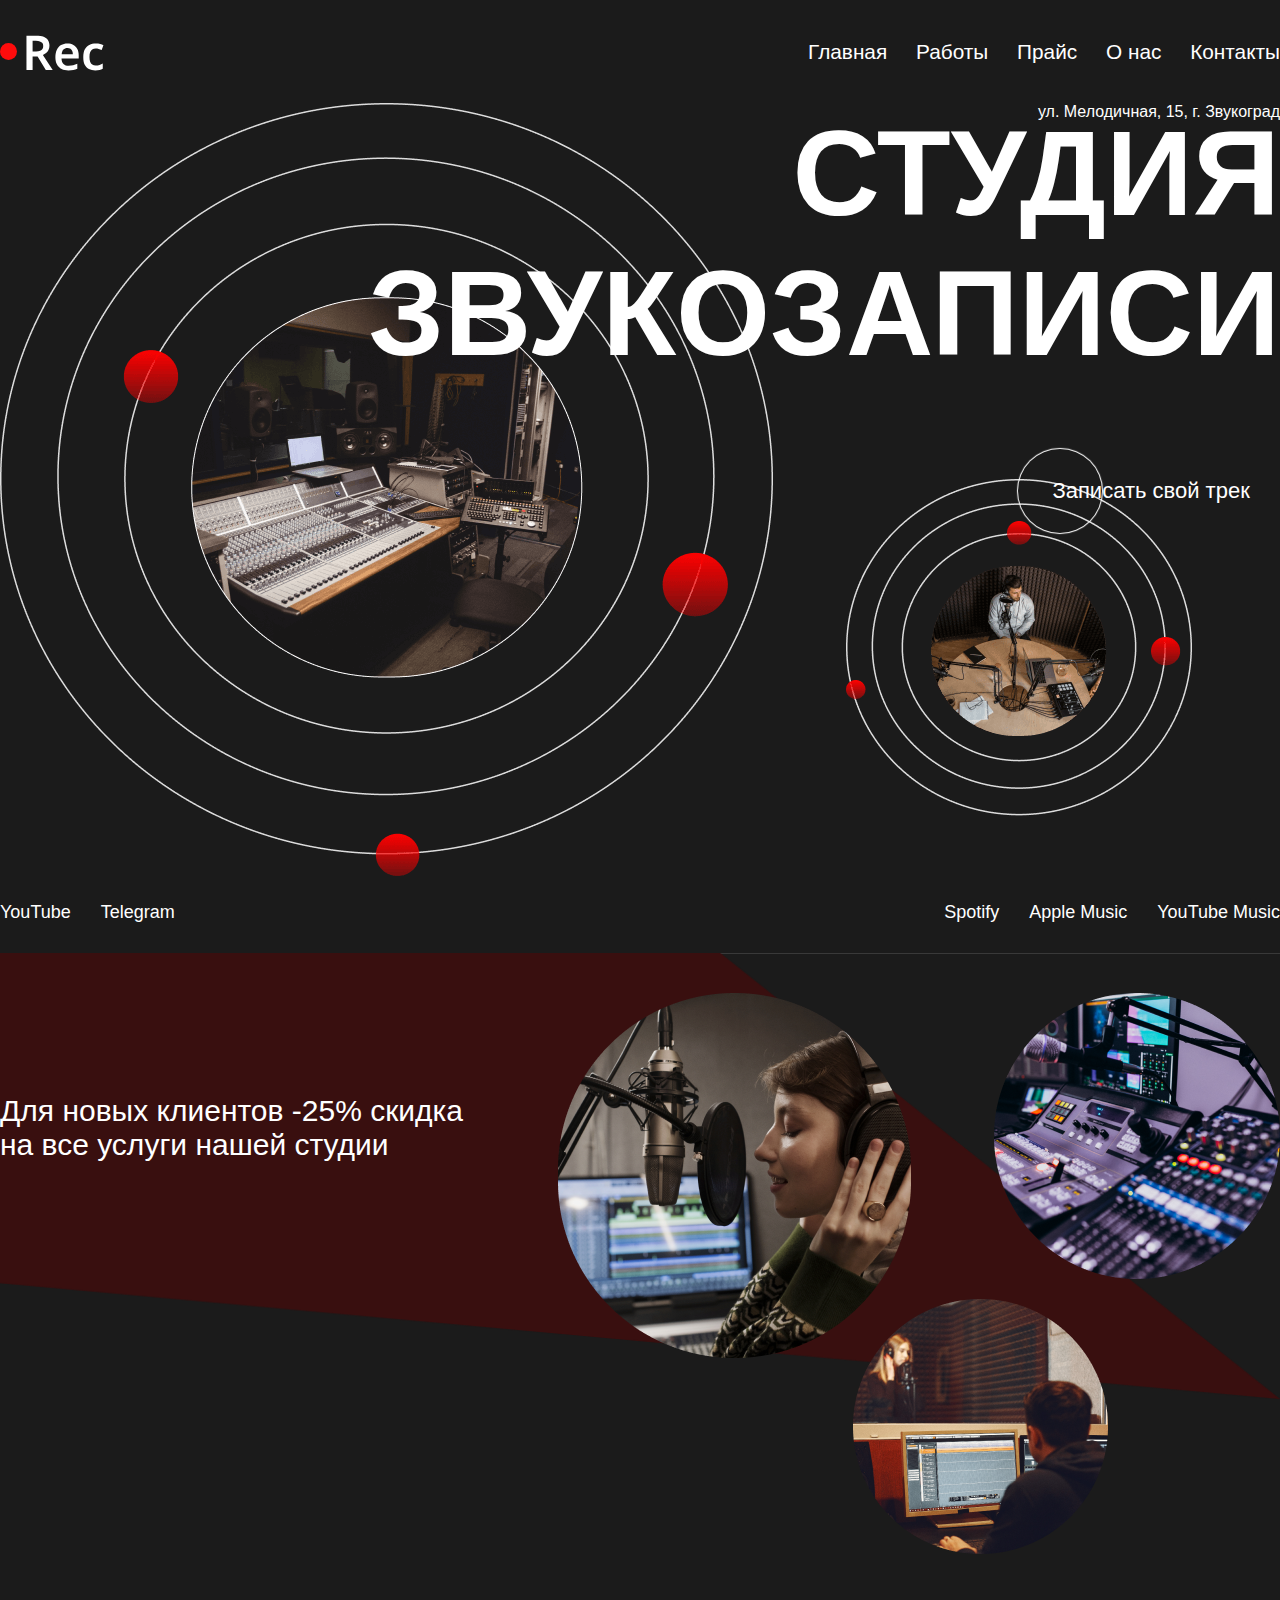
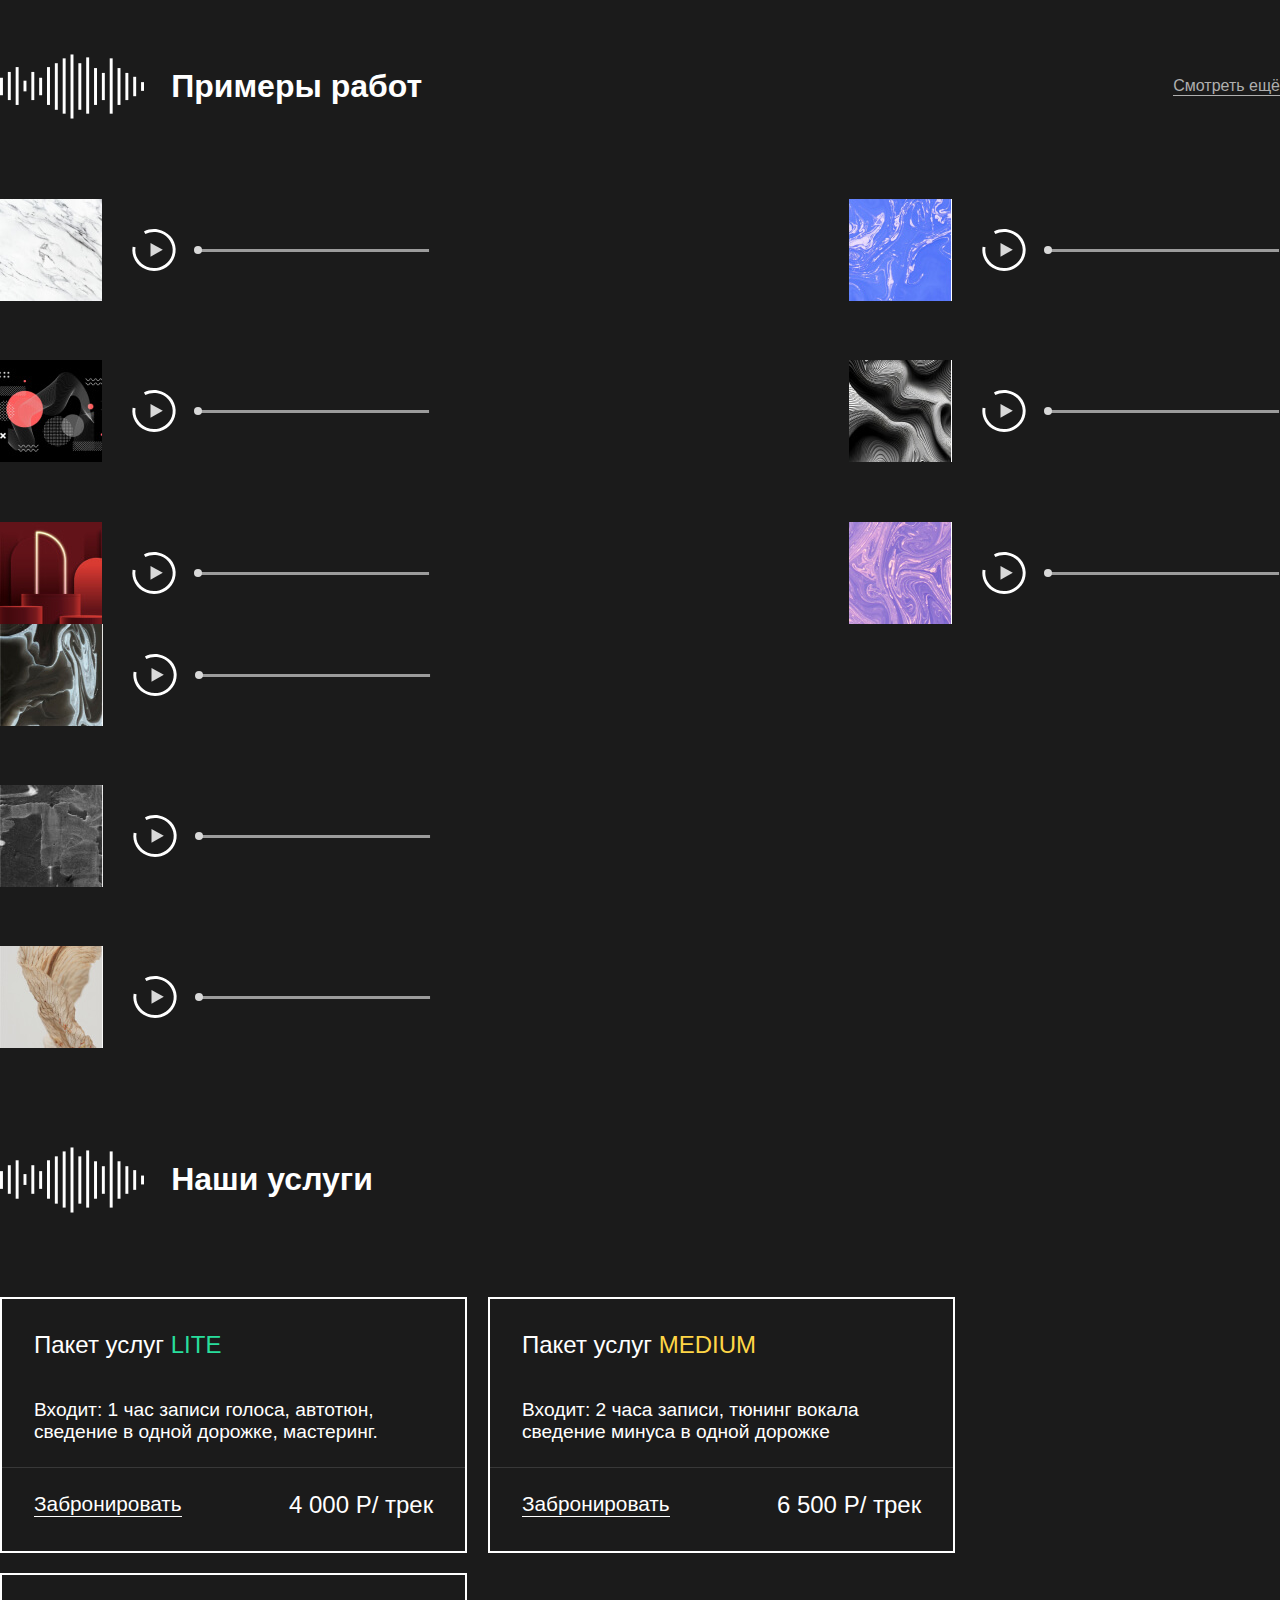
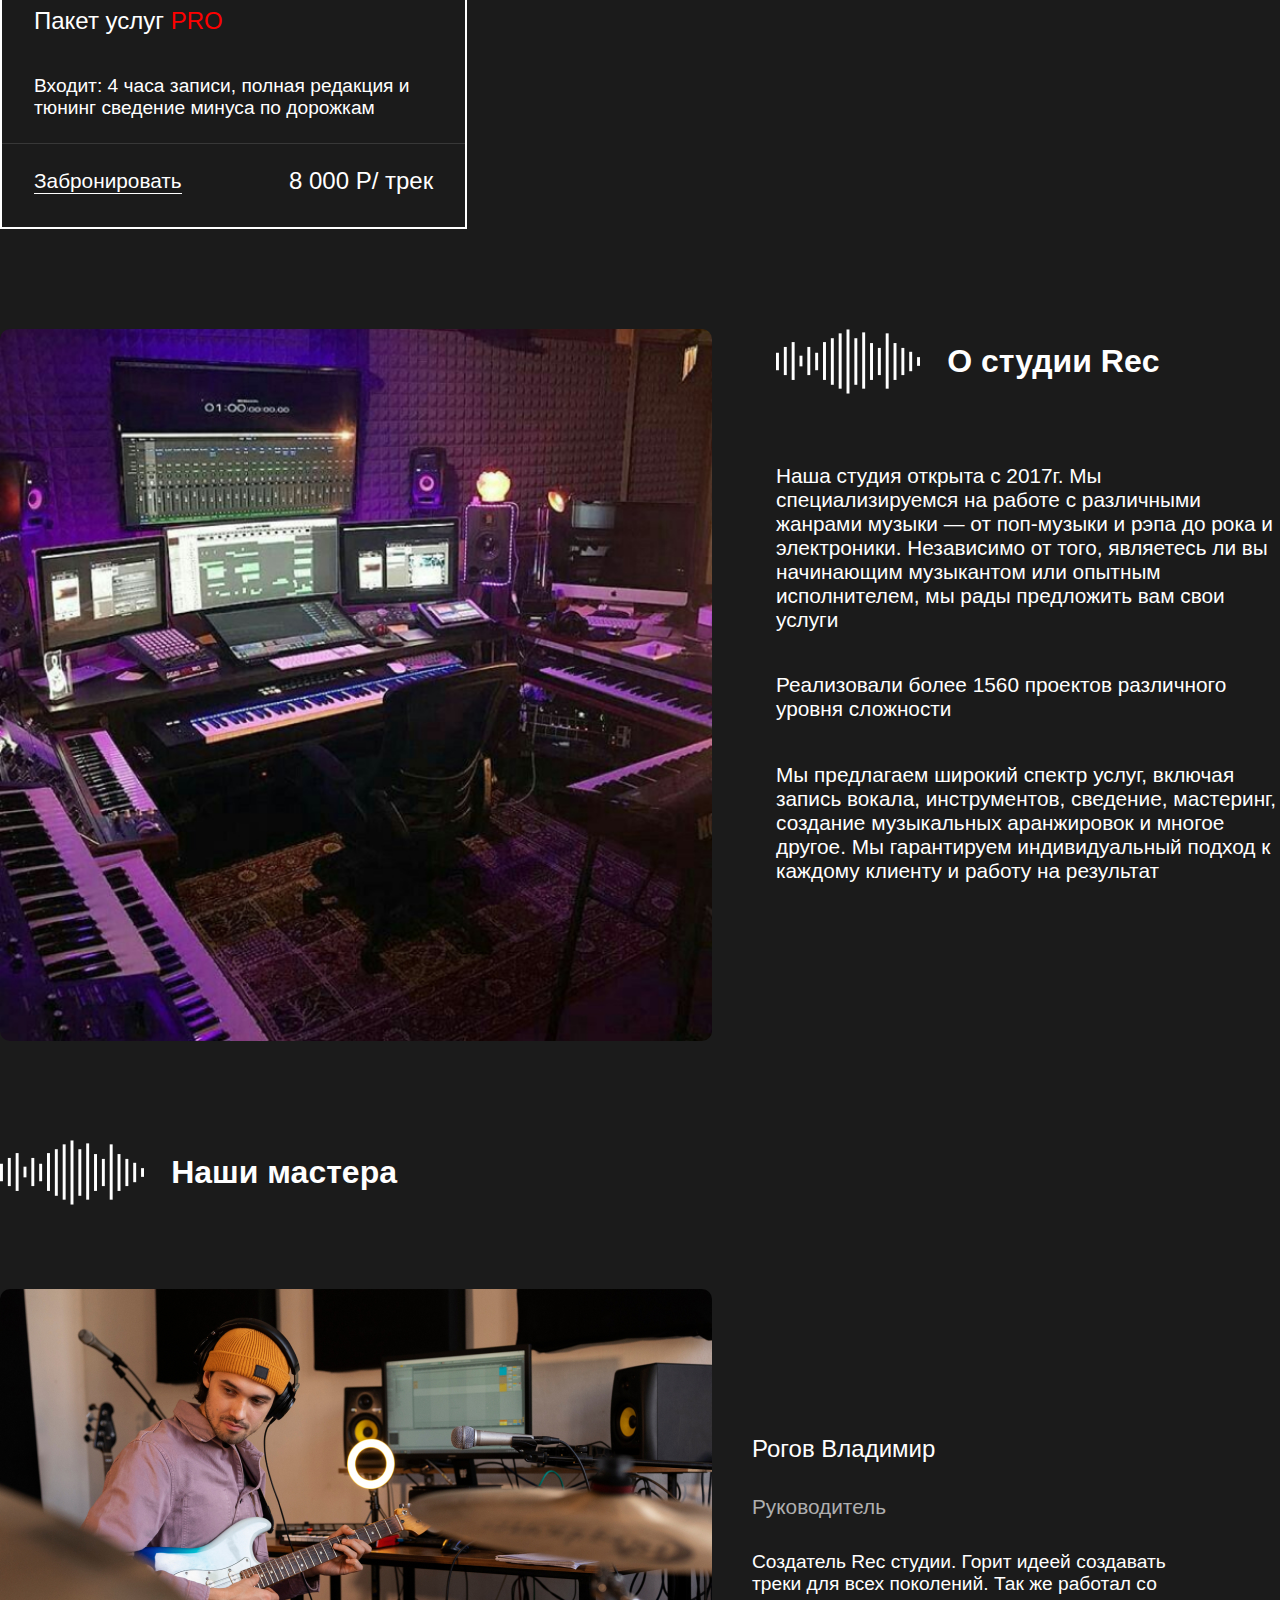
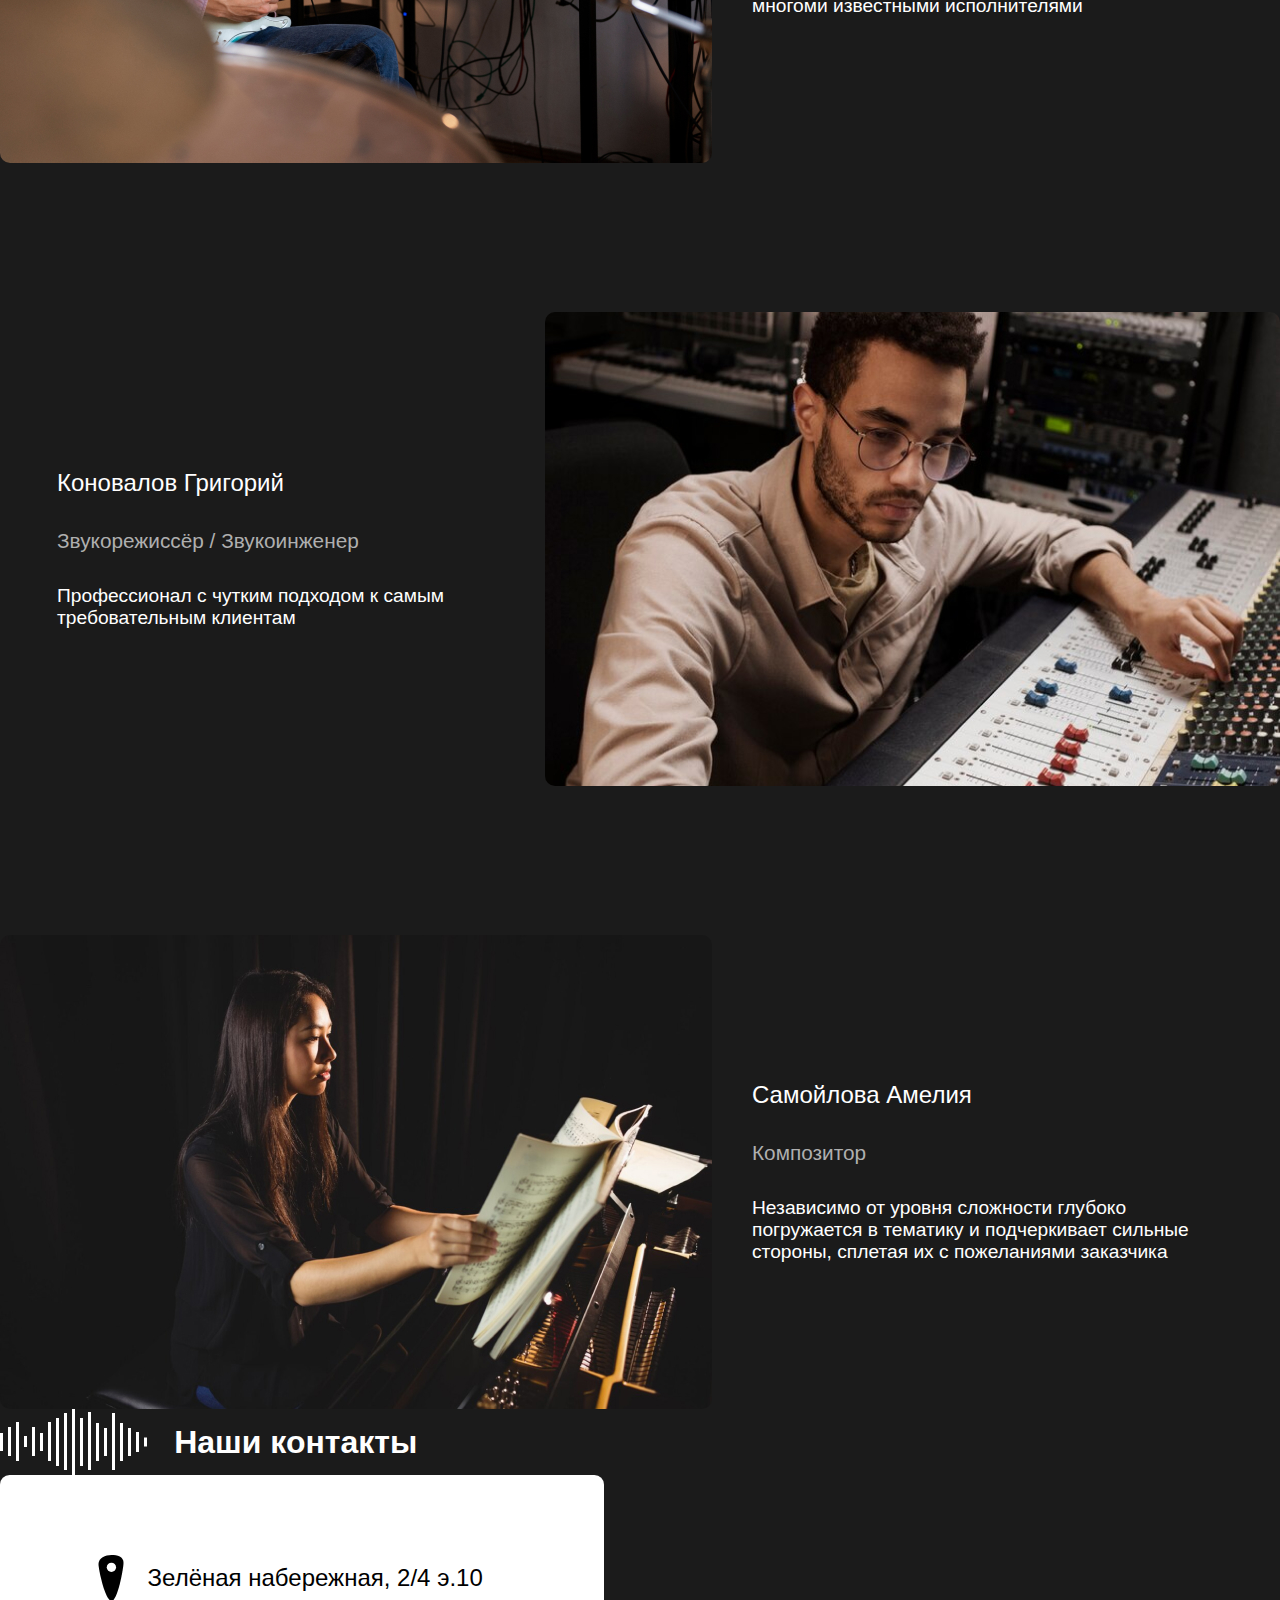
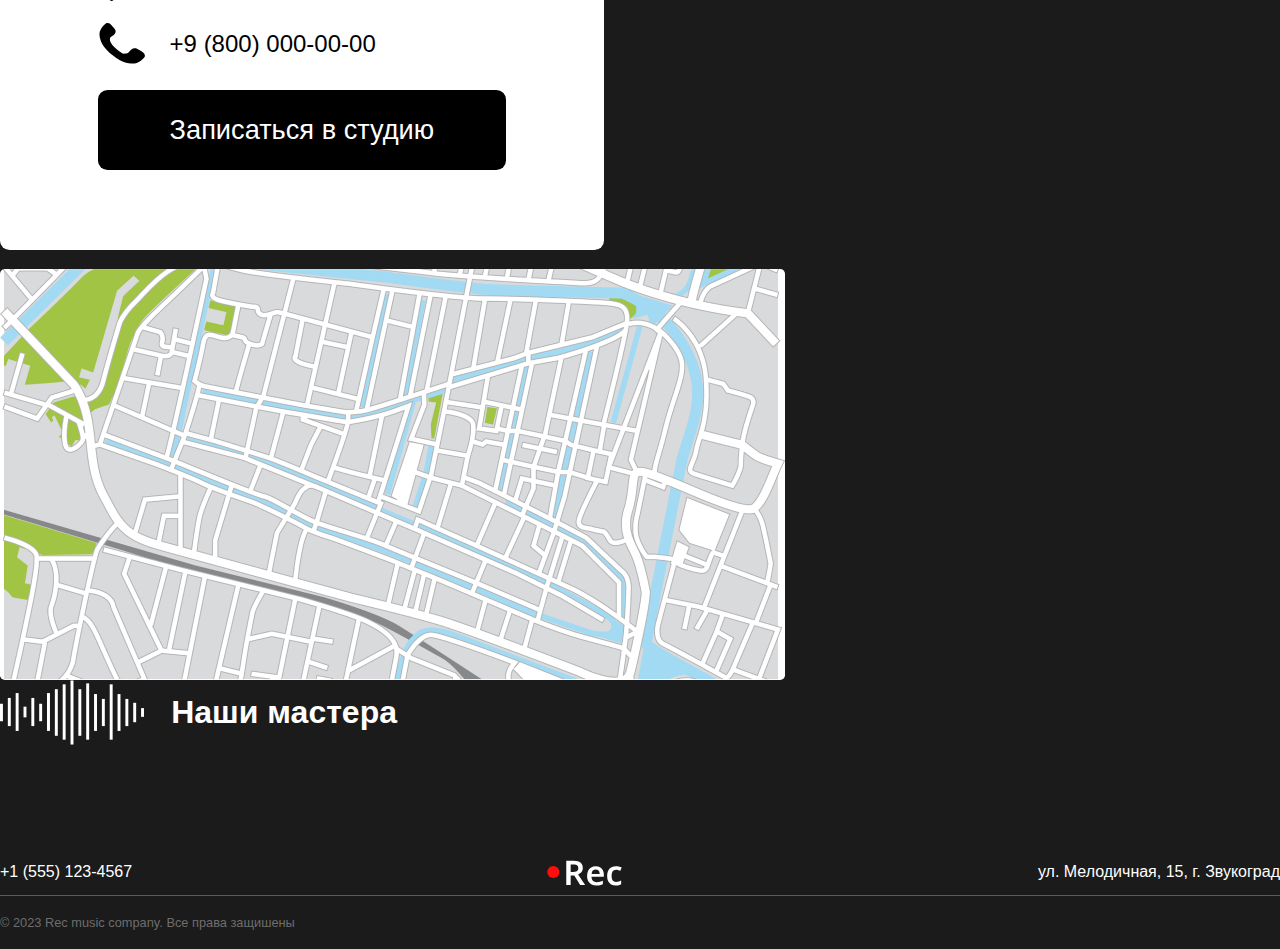
<file: index.html>
<!DOCTYPE html>
<html lang="en">

<head>
    <meta charset="UTF-8">
    <meta name="viewport" content="width=device-width, initial-scale=1.0">
    <link rel="stylesheet" href="./css/main.css">
    <title>Rec</title>
</head>

<body>
    <div class="container">
        <header class="header">
            <nav class="navigation">
                <div class="navigation-logo">
                    <a href="#"><img class="navigation-logo__img" src="./images/Logo-rec.svg"
                            alt="Logo recording studio Rec" title="Recording studio Rec"></a>
                </div>
                <div class="navigation-list">
                    <a class="navigation-list__link" href="" title="Главная">Главная</a>
                    <a class="navigation-list__link" href="" title="Работы">Работы</a>
                    <a class="navigation-list__link" href="" title="Прайс">Прайс</a>
                    <a class="navigation-list__link" href="" title="О нас">О нас</a>
                    <a class="navigation-list__link" href="" title="Контакты">Контакты</a>
                </div>
            </nav>
            <div class="info">
                <div class="info-text">
                    <p class="info-text__subtitle">ул. Мелодичная, 15, г. Звукоград</p>
                    <h1 class="info-text__title">студия звукозаписи</h1>
                    <link href="https://fonts.googleapis.com/css2?family=Nunito:wght@300;400;600;700&display=swap"
                        rel="stylesheet">

                    <button href="javascript:;" class="btn">
                        <span class="btn__circle"></span>
                        <span class="btn__white-arrow">
                            <svg width="100" height="20" viewBox="0 0 81 16" fill="none"
                                xmlns="http://www.w3.org/2000/svg">
                                <path
                                    d="M80.7071 8.70711C81.0976 8.31658 81.0976 7.68342 80.7071 7.29289L74.3431 0.928932C73.9526 0.538408 73.3195 0.538408 72.9289 0.928932C72.5384 1.31946 72.5384 1.95262 72.9289 2.34315L78.5858 8L72.9289 13.6569C72.5384 14.0474 72.5384 14.6805 72.9289 15.0711C73.3195 15.4616 73.9526 15.4616 74.3431 15.0711L80.7071 8.70711ZM0 9H80V7H0V9Z"
                                    fill="black" />
                            </svg>
                        </span>
                        <span class="btn__text">Записать свой трек</span>
                    </button>
                </div>
                <img class="info-img" src="./images/header-img.png" alt="">
                <div class="social">
                    <div class="social-block">
                        <a href="#">YouTube</a>
                        <a href="#">Telegram</a>
                    </div>
                    <div class="social-block">
                        <a href="#">Spotify</a>
                        <a href="#">Apple Music</a>
                        <a href="#">YouTube Music</a>
                    </div>
                </div>
            </div>
            <div class="header-line"></div>
        </header>
        <main>
            <section class="sale">
                <div class="sale-rectangle">
                    <img class="sale-rectangle__background" src="./images/sale-rectangle.png" alt="">
                </div>
                <h2 class="sale__title">Для новых клиентов -25% скидка на все услуги нашей студии</h2>
                <img class="sale__image" src="./images/sale-img.png" alt="Sale images">
            </section>
            <section class="works">
                <div class="works-title">
                    <div class="title">
                        <img class="title__img" src="./images/title-icons.svg" alt="">
                        <p class="title__text">Примеры работ</p>
                    </div>
                    <a class="works-title__link" href="./watchMore.html">Смотреть ещё</a>
                </div>
                <div class="tracks">
                    <div class="tracks-block">
                        <div class="track">
                            <img src="./images/cover/cover-1.jpg" alt="">
                            <div class="track-play">
                                <img class="track-play__button" src="./images/play.svg" alt="">
                                <img src="./images/play-line.svg" alt="">
                            </div>
                        </div>
                        <div class="track">
                            <img src="./images/cover/cover-2.jpg" alt="">
                            <div class="track-play">
                                <img class="track-play__button" src="./images/play.svg" alt="">
                                <img src="./images/play-line.svg" alt="">
                            </div>
                        </div>
                        <div class="track">
                            <img src="./images/cover/cover-3.jpg" alt="">
                            <div class="track-play">
                                <img class="track-play__button" src="./images/play.svg" alt="">
                                <img src="./images/play-line.svg" alt="">
                            </div>
                        </div>
                    </div>
                    <div class="tracks-block">
                        <div class="track">
                            <img src="./images/cover/cover-4.jpg" alt="">
                            <div class="track-play">
                                <img class="track-play__button" src="./images/play.svg" alt="">
                                <img src="./images/play-line.svg" alt="">
                            </div>
                        </div>
                        <div class="track">
                            <img src="./images/cover/cover-5.jpg" alt="">
                            <div class="track-play">
                                <img class="track-play__button" src="./images/play.svg" alt="">
                                <img src="./images/play-line.svg" alt="">
                            </div>
                        </div>
                        <div class="track">
                            <img src="./images/cover/cover-6.jpg" alt="">
                            <div class="track-play">
                                <img class="track-play__button" src="./images/play.svg" alt="">
                                <img src="./images/play-line.svg" alt="">
                            </div>
                        </div>
                    </div>
                    <div class="tracks-block">
                        <div class="track">
                            <img src="./images/cover/cover-7.jpg" alt="">
                            <div class="track-play">
                                <img class="track-play__button" src="./images/play.svg" alt="">
                                <img src="./images/play-line.svg" alt="">
                            </div>
                        </div>
                        <div class="track">
                            <img src="./images/cover/cover-8.jpg" alt="">
                            <div class="track-play">
                                <img class="track-play__button" src="./images/play.svg" alt="">
                                <img src="./images/play-line.svg" alt="">
                            </div>
                        </div>
                        <div class="track">
                            <img src="./images/cover/cover-9.jpg" alt="">
                            <div class="track-play">
                                <img class="track-play__button" src="./images/play.svg" alt="">
                                <img src="./images/play-line.svg" alt="">
                            </div>
                        </div>
                    </div>
                </div>
            </section>
            <section class="services">
                <div class="title">
                    <img class="title__img" src="./images/title-icons.svg" alt="">
                    <p class="title__text">Наши услуги</p>
                </div>
                <div class="blocks">
                    <div class="block">
                        <h3 class="block__title">Пакет услуг <span class="block__title lite">LITE</span></h3>
                        <p class="block__text">Входит: 1 час записи голоса,
                            автотюн, сведение в одной дорожке, мастеринг.</p>
                            <div class="line"></div>
                            <div class="booking">
                                <a href="#!">Забронировать</a>
                                <p>4 000 Р/ трек</p>
                            </div>
                    </div>
                    <div class="block">
                        <h3 class="block__title">Пакет услуг <span class="block__title medium">MEDIUM</span></h3>
                        <p class="block__text">Входит: 2 часа записи, тюнинг вокала сведение минуса в одной дорожке</p>
                            <div class="line"></div>
                            <div class="booking">
                                <a href="#!">Забронировать</a>
                                <p>6 500 Р/ трек</p>
                            </div>
                    </div>
                    <div class="block">
                        <h3 class="block__title">Пакет услуг <span class="block-lite pro">PRO</span></h3>
                        <p class="block__text">Входит: 4 часа записи, полная редакция и тюнинг сведение минуса по дорожкам</p>
                            <div class="line"></div>
                            <div class="booking">
                                <a href="#!">Забронировать</a>
                                <p>8 000 Р/ трек</p>
                            </div>
                    </div>
                </div>
            </section>
            <section class="about">
                    <img class="about__image" src="./images/recording-studio-image.jpg" alt="">
                    <div class="description">
                        <div class="title">
                            <img class="title__img" src="./images/title-icons.svg" alt="">
                            <h1 class="title__text">О студии Rec</h1>
                        </div>
                        <div class="description-text">
                            <p>Наша студия открыта с 2017г. Мы специализируемся на работе с различными жанрами музыки — от поп-музыки и рэпа до рока и электроники. Независимо от того, являетесь ли вы начинающим музыкантом или опытным исполнителем, мы рады предложить вам свои услуги</p>
                            <p>Реализовали более 1560 проектов различного уровня сложности</p>
                            <p>Мы предлагаем широкий спектр услуг, включая запись вокала, инструментов, сведение, мастеринг, создание музыкальных аранжировок и многое другое. Мы гарантируем индивидуальный подход к каждому клиенту и работу на результат</p>
                        </div>
                    </div>
            </section>
            <section class="masters">
                <div class="title">
                    <img class="title__img" src="./images/title-icons.svg" alt="">
                    <h1 class="title__text">Наши мастера</h1>
                </div>
                <div class="peoples">
                    <div class="people-first people">
                        <img class="people__image" src="./images/people-1.jpg" alt="">
                        <div class="people-text">
                            <h3 class="people-text__name">Рогов Владимир</h3>
                            <p class="people-text__director">Руководитель</p>
                            <p class="people-text__description">Создатель Rec студии. Горит идеей создавать треки для всех поколений. Так же работал со многоми известными исполнителями</p>
                        </div>
                    </div>
                    <div class="people-second people">
                        <div class="people-text">
                            <h3 class="people-text__name">Коновалов Григорий</h3>
                            <p class="people-text__director">Звукорежиссёр / Звукоинженер</p>
                            <p class="people-text__description">Профессионал с чутким подходом к самым требовательным клиентам</p>
                        </div>
                        <img class="people__image" src="./images/people-2.jpg" alt="">
                    </div>
                    <div class="people-third people">
                        <img class="people__image" src="./images/people-3.jpg" alt="">
                        <div class="people-text">
                            <h3 class="people-text__name">Самойлова Амелия</h3>
                            <p class="people-text__director">Композитор</p>
                            <p class="people-text__description">Независимо от уровня сложности глубоко погружается в тематику и подчеркивает сильные стороны, сплетая их с пожеланиями заказчика</p>
                        </div>
                    </div>
                </div>
            </section>
            <section class="contact">
                <div class="services-title">
                    <img class="services-title__img" src="./images/title-icons.svg" alt="">
                    <h1 class="services-title__text">Наши контакты</h1>
                </div>
                <div class="contacts">
                    <div class="contacts-record">
                        <p class="contacts-record__text"><img src="./images/place-icon.svg" alt="">Зелёная набережная, 2/4 э.10</p>
                        <p class="contacts-record__text"><img src="./images/phone-icon.svg" alt="">+9 (800) 000-00-00</p>
                        <button class="contacts-record__button">Записаться в студию</button>
                    </div>
                    <div class="contacts-map">
                        <img class="contacts-map__image" src="./images/map.jpg" alt="">
                    </div>
                </div>
            </section>
            <section>
                <div class="title">
                    <img class="title__img" src="./images/title-icons.svg" alt="">
                    <p class="title__text">Наши мастера</p>
                </div>
            </section>
        </main>
        <footer class="footer">
            <div class="footer-top">
                <p>+1 (555) 123-4567</p>
                <img class="footer-top__logo" src="./images/Logo-rec.svg" alt="">
                <p>ул. Мелодичная, 15, г. Звукоград</p>
            </div>
            <div class="footer-bottom">
                <p class="footer-bottom__text">© 2023 Rec music company. Все права защишены</p>
            </div>
        </footer>
    </div>
</body>
</html>
</file>
<file: css/main.css>
/* Reset and base styles  */
* {
  padding: 0px;
  margin: 0px;
  border: none;
}

*,
*::before,
*::after {
  box-sizing: border-box;
}

/* Links */
a, a:link, a:visited {
  text-decoration: none;
}

a {
  color: #FFFFFF;
}

a:hover {
  text-decoration: none;
}

/* Common */
aside, nav, footer, header, section, main {
  display: block;
}

h1, h2, h3, h4, h5, h6, p {
  font-size: inherit;
  font-weight: inherit;
}

ul, ul li {
  list-style: none;
}

img {
  vertical-align: top;
}

img, svg {
  max-width: 100%;
  height: auto;
}

address {
  font-style: normal;
}

/* Form */
input, textarea, button, select {
  font-family: inherit;
  font-size: inherit;
  color: inherit;
  background-color: transparent;
}

input::-ms-clear {
  display: none;
}

button, input[type=submit] {
  display: inline-block;
  box-shadow: none;
  background-color: transparent;
  background: none;
  cursor: pointer;
}

input:focus, input:active,
button:focus, button:active {
  outline: none;
}

button::-moz-focus-inner {
  padding: 0;
  border: 0;
}

label {
  cursor: pointer;
}

legend {
  display: block;
}

.header {
  min-height: 920px;
}

.header-line {
  position: absolute;
  border-bottom: 1px solid rgba(158, 158, 158, 0.23);
  width: 100%;
  left: 0;
}

.info {
  height: 850px;
  position: relative;
  display: flex;
  flex-direction: column;
  justify-content: space-between;
}
.info-text {
  position: relative;
}
.info-text__title {
  font-weight: 700;
  font-size: 121px;
  text-align: end;
  text-transform: uppercase;
  z-index: 1;
}
.info-text__subtitle {
  position: absolute;
  right: 0;
}
.info-img {
  position: absolute;
  left: 0;
  top: 0px;
  z-index: -1;
}
.info .social {
  display: flex;
  justify-content: space-between;
  align-items: center;
  margin: 30px 0;
}
.info .social-block {
  display: flex;
  gap: 30px;
  flex-wrap: wrap;
}
.info .social-block a {
  font-weight: 300;
  font-size: 18px;
}

.btn {
  display: inline-block;
  padding: 42px;
  position: absolute;
  right: 10%;
  margin: 4.1rem;
  font-weight: 500;
  font-size: 22px;
}
.btn__circle, .btn__text, .btn__white-arrow {
  position: absolute;
}
.btn__circle {
  top: 0;
  left: 18%;
  height: 100%;
  border-radius: 100%;
  width: 100%;
  box-shadow: 0 0 1px 1px #fff;
  transition: 0.3s linear;
}
.btn__white-arrow {
  top: 50%;
  left: 60%;
  transform: translate(-50%, -50%) scale(0);
  width: 60px;
  height: 100px;
  stroke: #FFFFFF;
  display: flex;
  transition: 0.3s ease-in-out;
}
.btn__text {
  top: 50%;
  transform: translateY(-50%);
  white-space: nowrap;
  z-index: 2;
  padding: 24px 8px;
  transition: 0.3s linear;
}
.btn:hover .btn__circle {
  transform: scale(0);
}
.btn:hover .btn__white-arrow {
  transform: translate(-50%, -50%) scale(1);
}
.btn:hover .btn__text {
  transform: translate(40px, -50%);
}

.navigation {
  font-size: 1.3rem;
  font-weight: 400;
  margin: 1.2rem 0;
  display: flex;
  justify-content: space-between;
  align-items: center;
  align-items: center;
}
.navigation-list {
  display: flex;
  gap: 1.8rem;
  flex-wrap: wrap;
}

a:hover {
  color: #FF0000;
  transition: 0.2s ease-in;
}

.title {
  display: inline-flex;
  align-items: center;
  -moz-column-gap: 1.7rem;
       column-gap: 1.7rem;
}
.title__img {
  width: 9rem;
  height: 4.1rem;
}
.title__text {
  font-size: 2rem;
  font-weight: 700;
}

.sale {
  display: flex;
  justify-content: space-between;
}
.sale-rectangle {
  position: absolute;
  left: 0;
}
.sale__title {
  font-weight: 300;
  font-size: 30px;
  max-width: 500px;
  margin-top: 8.8rem;
  z-index: 2;
}
.sale__image {
  margin-top: 2.5rem;
  z-index: 1;
}

.works {
  margin-top: 6.2rem;
}

.works-title {
  display: flex;
  justify-content: space-between;
  align-items: center;
  margin-bottom: 5rem;
}
.works-title__link {
  font-size: 1rem;
  font-weight: 300;
  color: #AFAFAF;
  border-bottom: 1px solid #AFAFAF;
}

.tracks {
  display: flex;
  justify-content: space-between;
  flex-wrap: wrap;
}
.tracks-block {
  display: flex;
  flex-direction: column;
  row-gap: 3.7rem;
}

.track {
  display: flex;
  align-items: center;
  -moz-column-gap: 1.4rem;
       column-gap: 1.4rem;
}
.track__img {
  width: 102px;
  height: 102px;
  background-color: cadetblue;
}
.track-play {
  display: flex;
  align-items: center;
  -moz-column-gap: 0.6rem;
       column-gap: 0.6rem;
}

.about {
  margin-top: 6.2rem;
  display: flex;
  gap: 4rem;
  flex-wrap: wrap;
  flex-wrap: nowrap;
}
.about__image {
  width: 44.5rem;
  height: 44.5rem;
  border-radius: 10px;
}

.description-text {
  margin-top: 4.1rem;
  display: flex;
  flex-direction: column;
  row-gap: 2.6rem;
}
.description-text p {
  font-size: 1.3rem;
  font-weight: 400;
  max-width: 39.4rem;
}

.services {
  margin-top: 6.2rem;
}

.services-title {
  display: flex;
  align-items: center;
  -moz-column-gap: 1.7rem;
       column-gap: 1.7rem;
}
.services-title__text {
  font-size: 2rem;
  font-weight: 700;
}

.blocks {
  margin-top: 5rem;
  display: flex;
  gap: 1.3rem;
  flex-wrap: wrap;
}

.block {
  position: relative;
  border: 2px solid #FFFFFF;
  padding: 2rem;
  width: 29.2rem;
}
.block__title {
  font-size: 1.5rem;
  font-weight: 400;
}
.block__text {
  margin-top: 2.5rem;
  margin-bottom: 1.5rem;
  font-size: 1.2rem;
  font-weight: 300;
}
.block .line {
  position: absolute;
  width: 100%;
  left: 0;
  border-top: 1px solid #383838;
}

.lite {
  color: #28DE9C;
}

.medium {
  color: #FFD646;
}

.pro {
  color: #FF0000;
}

.booking {
  display: flex;
  justify-content: space-between;
  align-items: center;
  margin-top: 3rem;
}
.booking a {
  font-size: 1.3rem;
  font-weight: 400;
  border-bottom: 1px solid #FFFFFF;
}
.booking p {
  font-size: 1.5rem;
  font-weight: 300;
}

.contacts {
  display: flex;
  gap: 1.2rem;
  flex-wrap: wrap;
}
.contacts-record {
  display: flex;
  flex-direction: column;
  justify-content: center;
  row-gap: 1.2rem;
  background-color: #FFFFFF;
  border-radius: 0.6rem;
  padding: 5rem 6.1rem;
}
.contacts-record__text {
  font-size: 1.5rem;
  font-weight: 500;
  color: #000000;
  display: flex;
  align-items: center;
}
.contacts-record__text img {
  padding-right: 1.5rem;
}
.contacts-record__button {
  font-size: 1.7rem;
  font-weight: 500;
  background-color: #000000;
  padding: 1.5rem 4.5rem;
  border-radius: 0.6rem;
  margin-top: 0.2rem;
}
.contacts-map__image {
  border-radius: 0.3rem;
  max-width: 785px;
}

.masters {
  margin-top: 6.2rem;
}

.peoples {
  display: flex;
  flex-direction: column;
  row-gap: 9.3rem;
  margin-top: 5rem;
}

.people {
  display: flex;
  align-items: center;
  -moz-column-gap: 40px;
       column-gap: 40px;
}
.people__image {
  border-radius: 10px;
}
.people-text__name {
  font-size: 1.5rem;
  font-weight: 500;
}
.people-text__director {
  font-size: 1.3rem;
  font-weight: 400;
  color: #AFAFAF;
  margin: 2rem 0;
}
.people-text__description {
  font-size: 1.2rem;
  font-weight: 400;
  max-width: 28rem;
}

.people-second {
  display: flex;
  justify-content: flex-end;
}

.footer {
  margin-top: 6.2rem;
}
.footer-top {
  display: flex;
  justify-content: space-between;
  align-items: center;
  border-bottom: 1px solid #5C5C5C;
  margin-bottom: 1.2rem;
}
.footer-top__logo {
  width: 6.2rem;
  height: 2.9rem;
}
.footer-bottom {
  margin: 1.2rem 0;
}
.footer-bottom__text {
  font-size: 0.8rem;
  font-weight: 400;
  color: #6D6D6D;
}

@font-face {
  font-family: "Inter", sans-serif;
  src: url("./../fonts/Inter/Inter-VariableFont_slnt,wght.ttf");
  font-weight: normal;
  font-style: normal;
}
body {
  font-family: "Inter", sans-serif;
  color: #FFFFFF;
  background-color: #1B1B1B;
}

.container {
  max-width: 1444px;
  margin: 0 auto;
}/*# sourceMappingURL=main.css.map */
</file>
